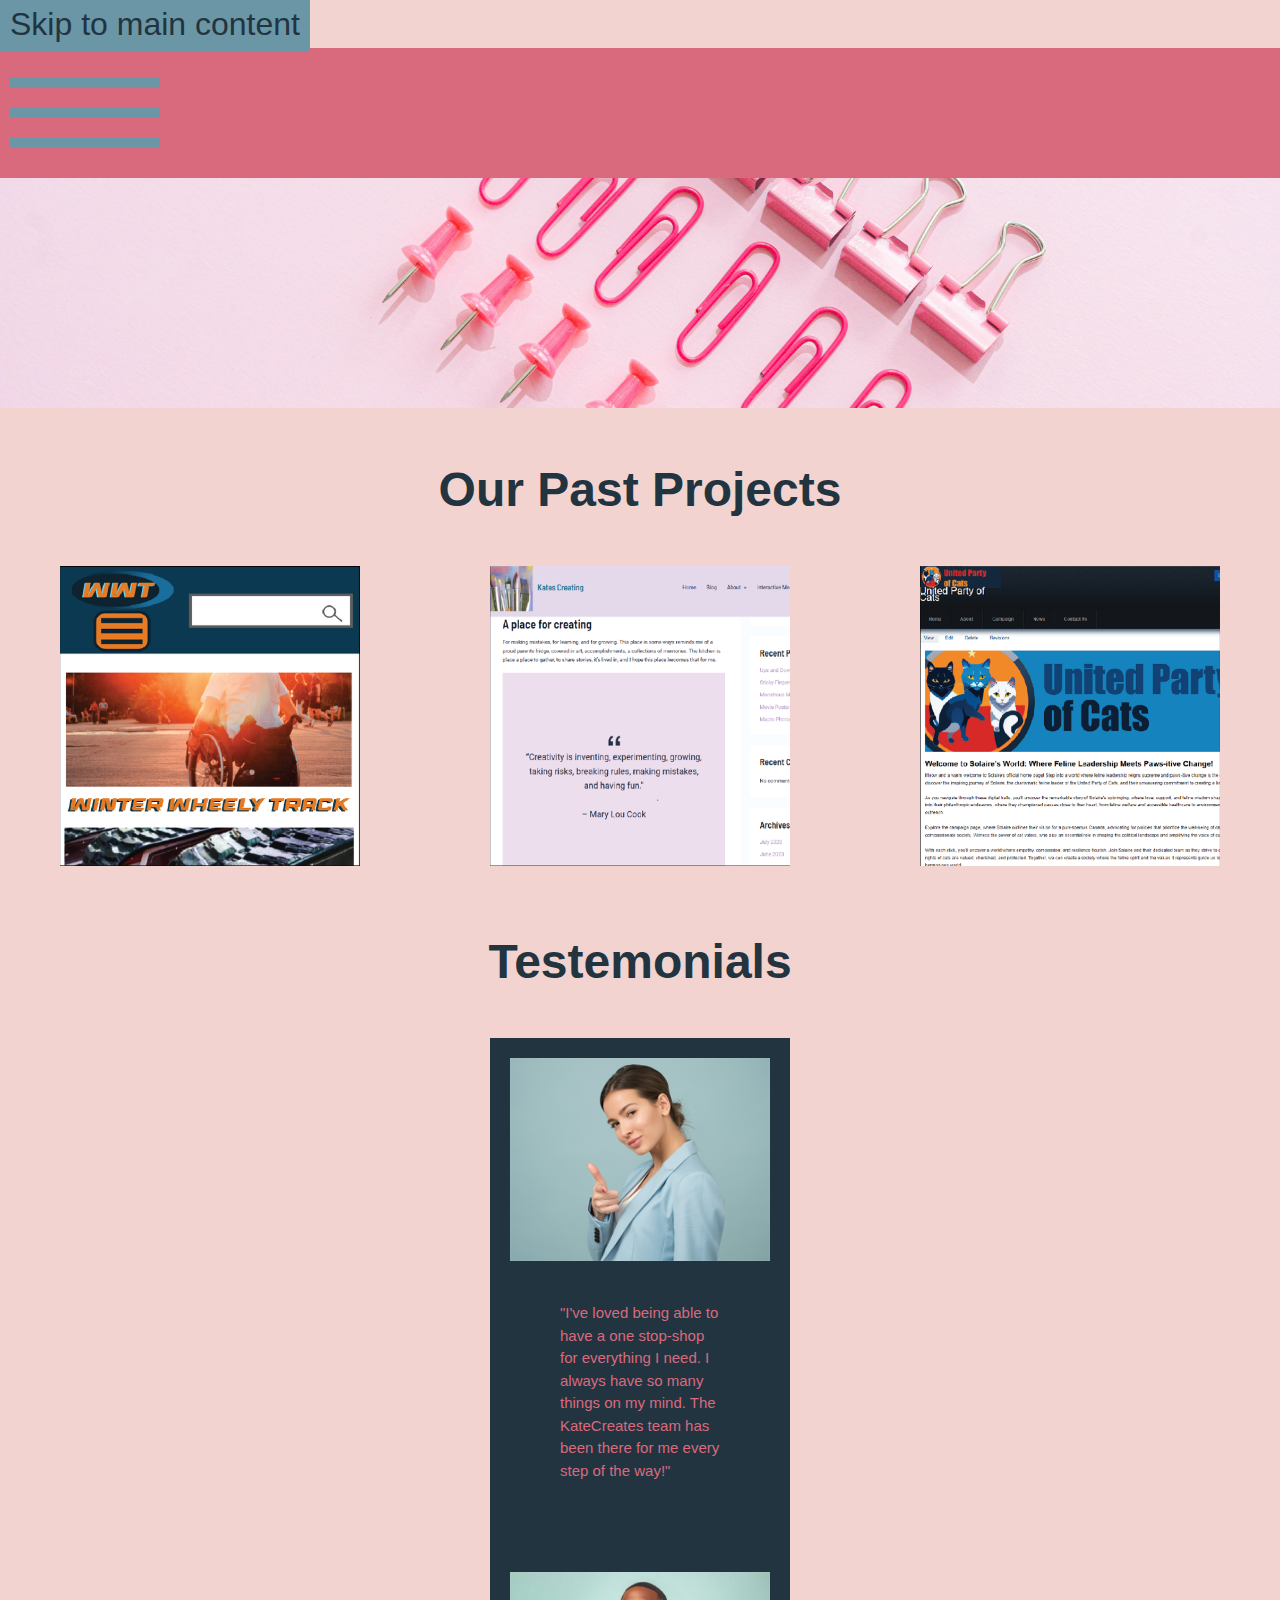
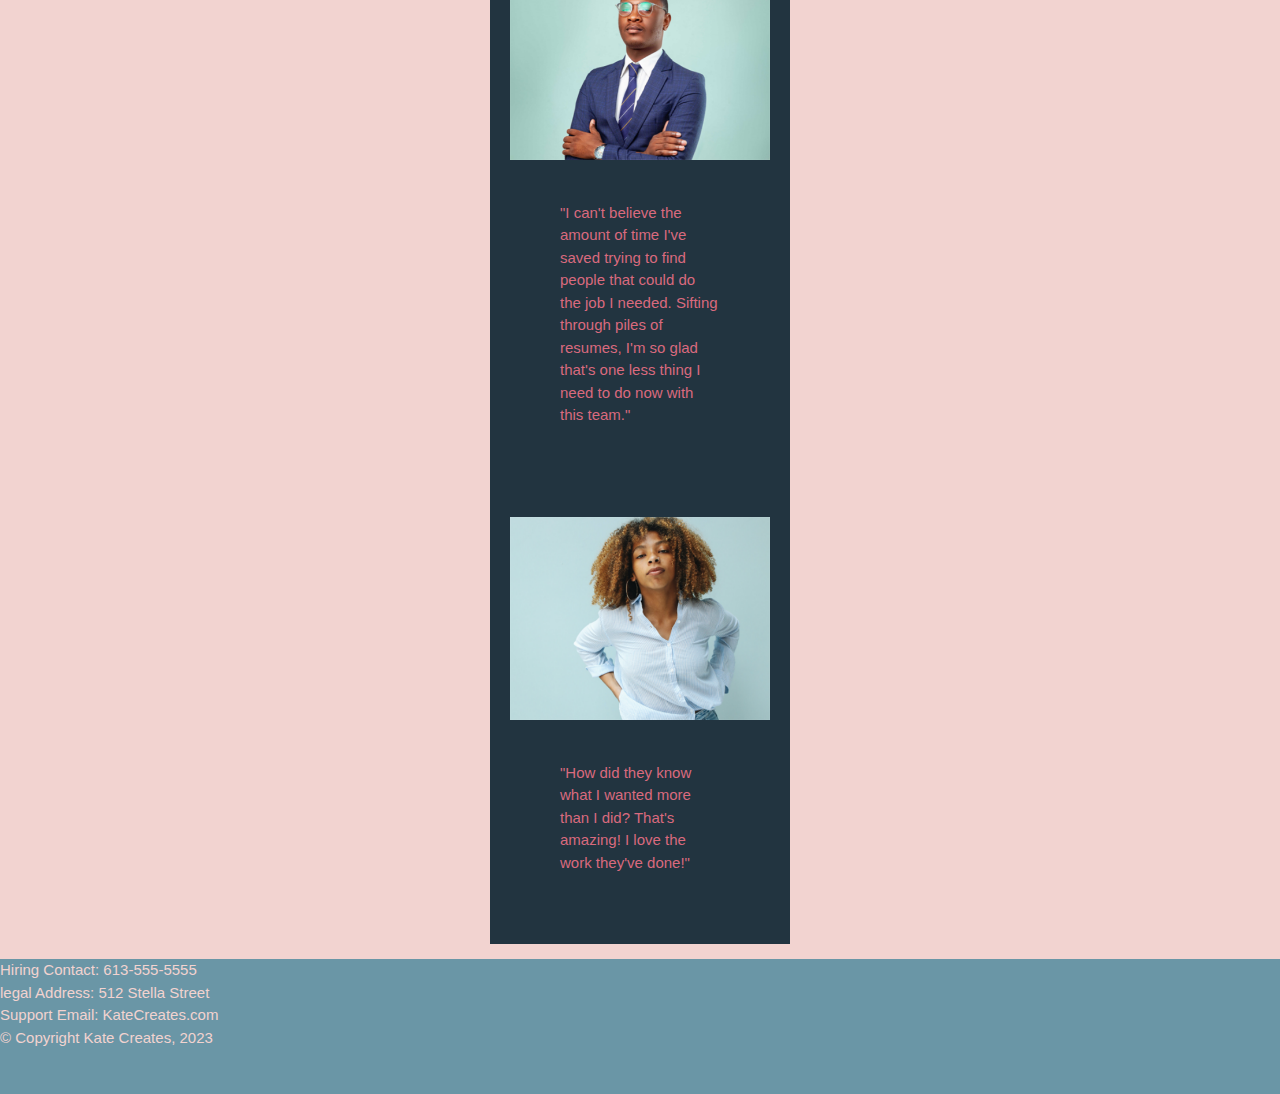
<file: index.html>
<!DOCTYPE html>
<html lang="en">
<head>
    <meta charset="UTF-8">
    <meta name="viewport" content="width=device-width, initial-scale=1.0">
    <title>Home</title>
    <link href="css/main.css" rel="stylesheet">
    <link rel="stylesheet" href="https://cdnjs.cloudflare.com/ajax/libs/font-awesome/5.15.4/css/all.min.css">
</head>
<body>
    <a href="#main-content" class="skip-link">Skip to main content</a> <!--skip link added-->
    <div class="wrapper-home" itemscope itemtype="http://schema.org/WebPage"> <!--schema added-->
        <nav role="navigation" itemscope itemtype="http://schema.org/SiteNavigationElement"> <!--aria role and schema added--> 
            <input type="checkbox" id="toggle">
            <label class="menu-btn" for="toggle">
                <span class="bar"></span>
                <span class="bar"></span>
                <span class="bar"></span>
            </label>
            <ul class="menu">
                <li>
                    <img alt="logo" src="images/logo.png">
                </li>
                <li><a href="index.html">Home</a></li>
                <li><a href="about.html">About</a></li>
                <li><a href="contact.html">Contact</a></li>
                <li><a href="#">Services</a></li>
                <li><a href="#">Portfolio</a></li>
                <li><a href="#">Blog</a></li>
            </ul>
        </nav>

        <!--banner image has image optimization-->
        <img id="home"
        srcset="images/home-430.png 430w,
                images/home-728.png 728w,
                images/home-1833.png 1833w"
        sizes="(max-width: 430px) 430px,
               (max-width: 728px) 728px,
               100vw"
        src="images/home-728.png"
        alt="banner image for the home page of pink office supplies"
        role="img"
        itemprop="image" itemscope itemtype="http://schema.org/ImageObject"> <!--aria roles and schema added-->  

        <main id="main-content" role="main"> <!--aria role added-->
        <h2>Our Past Projects</h2>
        <!--example images have image optimization-->
            <div class="wrapper-ex">
                <img id="ex-1"
                srcset="images/ex-one-340.png 340w,
                        images/ex-one-565.png 565w"
                sizes="(max-width: 340px) 340px,
                       (max-width: 565px) 565px,
                       100vw"
                src="images/ex-one.png"
                alt="Image of winter wheelytracks webpage"
                role="img"
                itemprop="image" itemscope itemtype="http://schema.org/ImageObject"> <!--aria roles and schema added--> 
                
                <img id="ex-2"
                srcset="images/ex-two-340.png 340w,
                        images/ex-two-565.png 565w"
                sizes="(max-width: 340px) 340px,
                       (max-width: 565px) 565px,
                       100vw"
                src="images/ex-two.png"
                alt="Image of kate creates webpage"
                role="img"
                itemprop="image" itemscope itemtype="http://schema.org/ImageObject"> <!--aria roles and schema added-->

                <img id="ex-3"
                srcset="images/ex-three-340.png 340w,
                        images/ex-three-565.png 565w"
                sizes="(max-width: 340px) 340px,
                       (max-width: 565px) 565px,
                       100vw"
                src="images/ex-three.png"
                alt="Image of the united party of cats webpage"
                role="img"
                itemprop="image" itemscope itemtype="http://schema.org/ImageObject"> <!--aria roles schema added-->
            </div>

        <!--testemonial images have image optimization-->
        <h2>Testemonials</h2>
        <div class="wrapper-testemonial-one" itemscope itemtype="http://schema.org/Review"> <!--schema added-->
            <div class="test-content">
                <img id="test-1"
                srcset="images/testemonials-one-365.png 365w,
                images/testemonials-one-450.png 450w"
                sizes="(max-width: 365px) 365px,
                (max-width: 450px) 450px,
                100vw"
                src="images/testemonials-one.png"
                alt="image of carol a former client"
                role="img"
                itemprop="image" itemscope itemtype="http://schema.org/ImageObject"> <!--aria roles and schema added-->
                <blockquote role="blockquote"> <!--aria role added-->
                    <p>"I've loved being able to have a one stop-shop for everything I need. I always have so many things on my mind. The KateCreates team has been there for me every step of the way!" </p>
                </blockquote>
            </div>
        </div>

        <div class="wrapper-testemonial-two" itemscope itemtype="http://schema.org/Review"> <!--schema added-->
            <div class="test-content">
                <img id="test-2"
                srcset="images/testemonials-two-365.png 365w,
                images/testemonials-two-450.png 450w"
                sizes="(max-width: 365px) 365px,
                (max-width: 450px) 450px,
                100vw"
                src="images/testemonials-two.png"
                alt="image of tom a former client"
                role="img"
                itemprop="image" itemscope itemtype="http://schema.org/ImageObject"> <!--aria roles and schema added-->
                <blockquote role="blockquote"> <!--aria role added-->
                    <p>"I can't believe the amount of time I've saved trying to find people that could do the job I needed. Sifting through piles of resumes, I'm so glad that's one less thing I need to do now with this team."</p>
                </blockquote>
            </div>
        </div>

        <div class="wrapper-testemonial-three" itemscope itemtype="http://schema.org/Review"> <!--schema added-->
            <div class="test-content">
                <img id="test-3"
                srcset="images/testemonials-three-365.png 365w,
                images/testemonials-three-450.png 450w"
                sizes="(max-width: 365px) 365px,
                (max-width: 450px) 450px,
                100vw"
                src="images/testemonials-three.png"
                alt="image of sam a former client"
                role="img"
                itemprop="image" itemscope itemtype="http://schema.org/ImageObject"> <!--aria roles and schema added-->
                <blockquote role="blockquote"> <!--aria role added-->
                    <p>"How did they know what I wanted more than I did? That's amazing! I love the work they've done!"</p>
                </blockquote>
            </div>
        </div>
        </main>

        <footer role="contentinfo" itemscope itemtype="http://schema.org/CreativeWork"> <!--aria role and schema added-->
            <p>
            Hiring Contact: 613-555-5555<br>
            legal Address: 512 Stella Street<br>
            Support Email: KateCreates.com<br>
            &copy; Copyright Kate Creates, 2023
            </p>
            <div class="social-icons">
                <a href="#" class="fa-stack">
                    <i class="fa-brands fa-facebook"></i>
                </a>
                <a href="#" class="fa-stack">
                    <i class="fa-brands fa-square-instagram"></i>
                </a>
                <a href="#" class="fa-stack">
                    <i class="fa-brands fa-square-twitter"></i>
                </a>
            </div>
        </footer>
    </div>
    <a id="main-content" class="hidden" aria-hidden="true"></a>
</body>
</html>
</file>
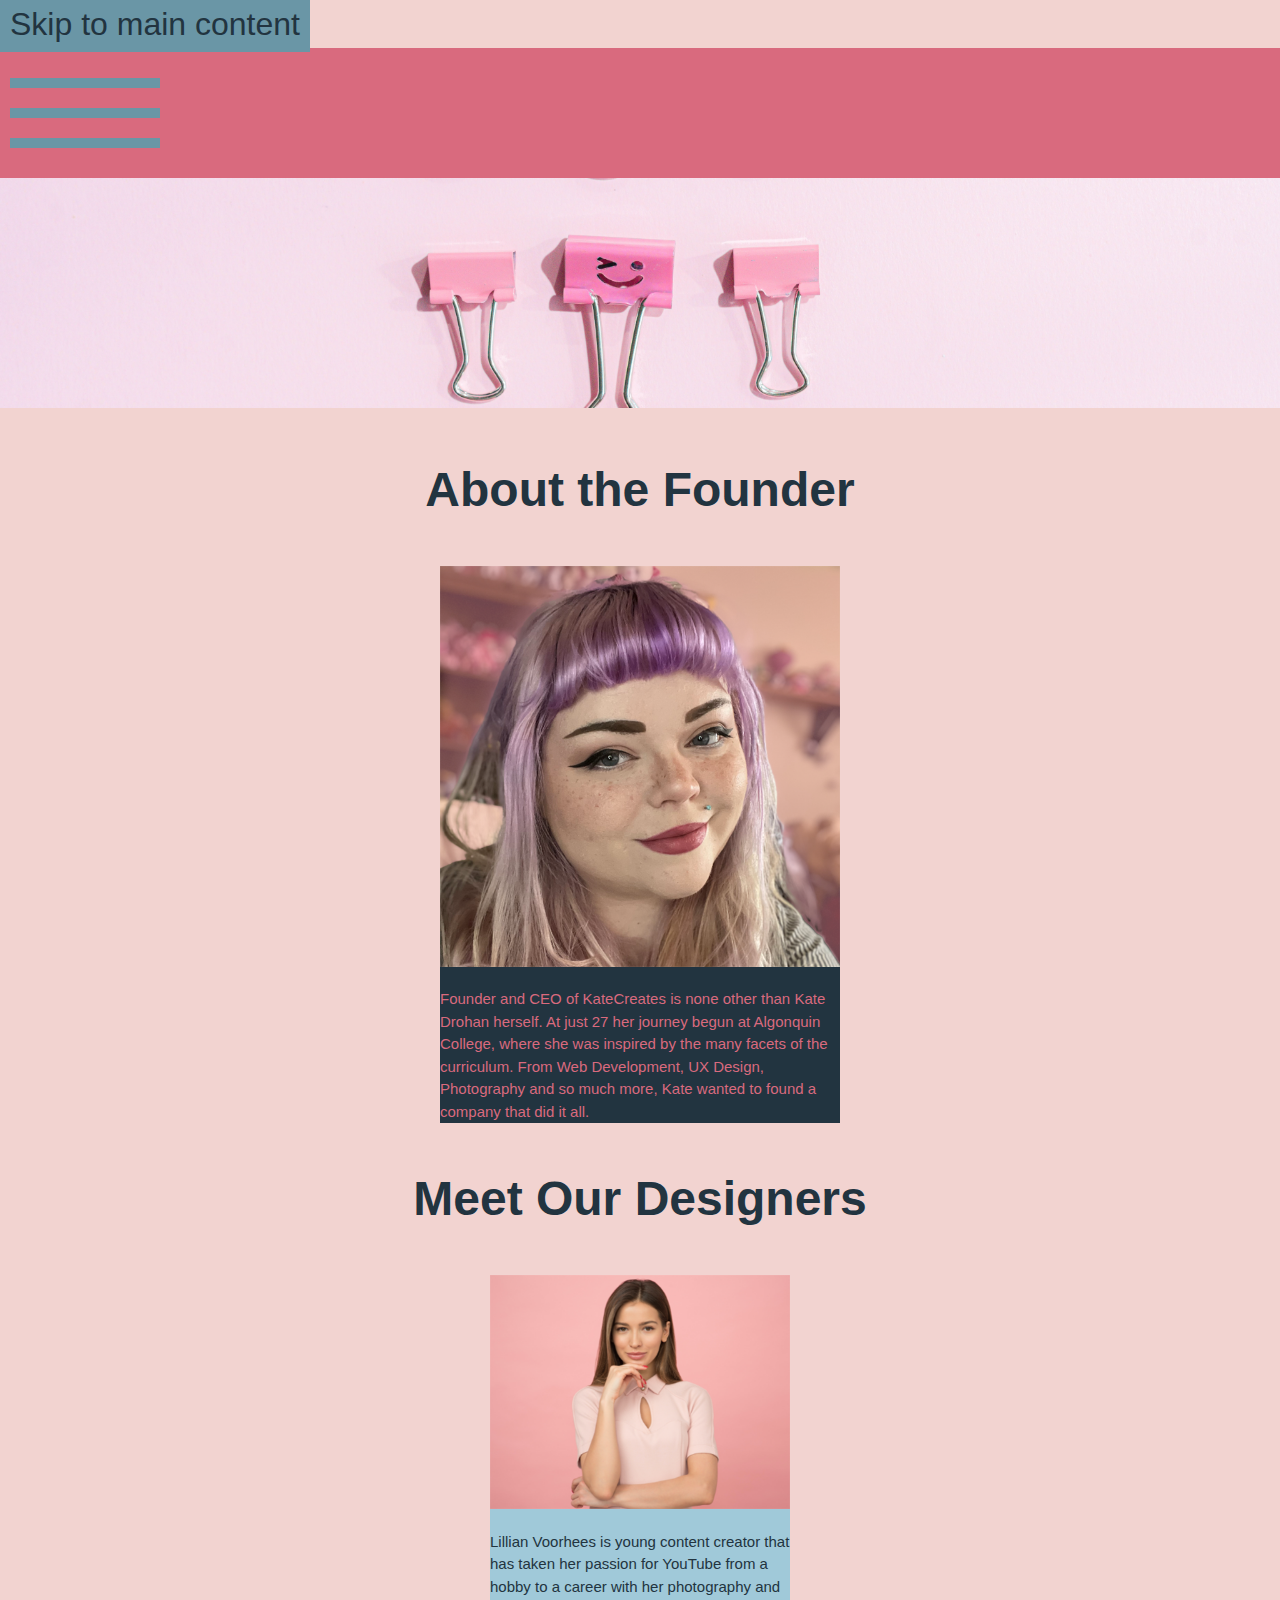
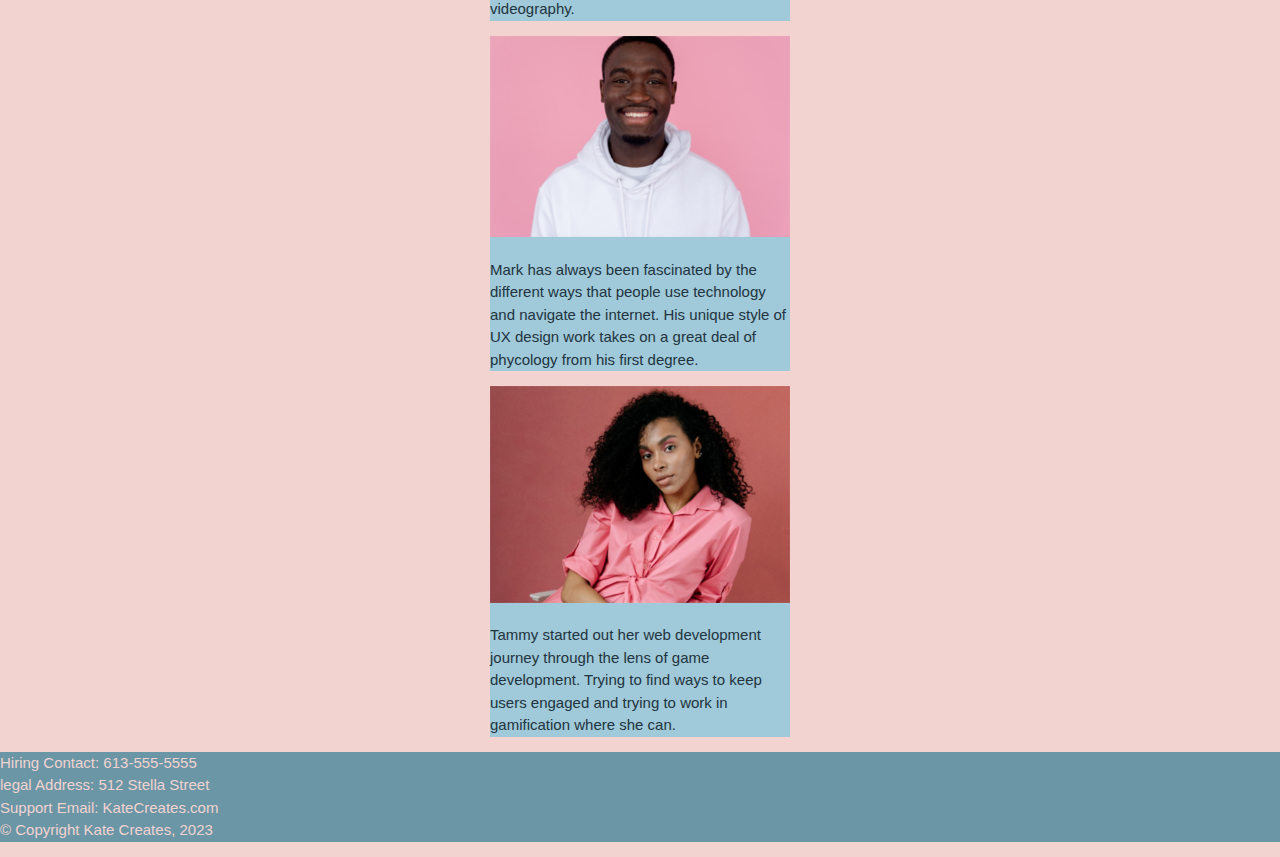
<file: about.html>
<!DOCTYPE html>
<html lang="en">
<head>
    <meta charset="UTF-8">
    <meta name="viewport" content="width=device-width, initial-scale=1.0">
    <title>About</title>
    <link href="css/main.css" rel="stylesheet">
</head>
<body>
    <a href="#main-content" class="skip-link">Skip to main content</a>
    <div class="wrapper-home" itemscope itemtype="http://schema.org/WebPage"> <!--schema added-->
        <nav role="navigation" itemscope itemtype="http://schema.org/SiteNavigationElement"> <!--aria role and schema added-->
            <input type="checkbox" id="toggle">
            <label class="menu-btn" for="toggle">
                <span class="bar"></span>
                <span class="bar"></span>
                <span class="bar"></span>
            </label>
            <ul class="menu">
                <li>
                    <img alt="logo" src="images/logo.png">
                </li>
                <li><a href="index.html">Home</a></li>
                <li><a href="about.html">About</a></li>
                <li><a href="contact.html">Contact</a></li>
                <li><a href="#">Services</a></li>
                <li><a href="#">Portfolio</a></li>
                <li><a href="#">Blog</a></li>
            </ul>
        </nav>

        <!--banner image has image optimization-->
            <img id="about"
            srcset="images/about-430.png 430w,
                    images/about-728.png 728w,
                    images/about-1833.png 1833w"
            sizes="(max-width: 430px) 430px,
                    (max-width: 728px) 728px,
                    100vw"
            src="images/about-728.png"
            alt="banner image for the about page of pink office supplies"
            role="img"
            itemprop="image" itemscope itemtype="http://schema.org/ImageObject"> <!--aria roles and schema added-->

        <!--founder image has image optimization-->
        <h2>About the Founder</h2>
        <div class="wrapper-founder" itemscope itemtype="http://schema.org/Person"> <!--schema added-->
            <img id="founder"
            srcset="images/founder-370.png 370w,
            images/founder-640.png 640w"
            sizes="(max-width: 370px) 370px,
            (max-width: 640px) 640px,
            100vw"
            src="images/founder.png"
            alt="image of founder kate drohan"
            role="img"
            itemprop="image" itemscope itemtype="http://schema.org/ImageObject"> <!--aria roles and schema added-->
            <article role="article" itemscope itemtype="http://schema.org/Article"> <!--aria role and schema added-->
                <p>Founder and CEO of KateCreates is none other than Kate Drohan herself. At just 27 her journey begun at Algonquin College, where she was inspired by the many facets of the curriculum. From Web Development, UX Design, Photography and so much more, Kate wanted to found a company that did it all.</p>
            </article>
        </div>   

        <!--designer images have image optimization-->
        <h2>Meet Our Designers</h2>

        <div class="wrapper-designers-one" itemscope itemtype="http://schema.org/Person"> <!--aria roles and schema added-->
            <img id="wrapper-designers-one"
            srcset="images/designer-one-365.png 365w,
            images/designer-one-450.png 450w"
            sizes="(max-width: 365px) 365px,
            (max-width: 365px) 365px,
            100vw"
            src="images/designer-one.png"
            alt="image of designer lillian voorhees"
            role="img"
            itemprop="image" itemscope itemtype="http://schema.org/ImageObject"> <!--aria role and schema added-->
            <article role="article" itemscope itemtype="http://schema.org/Article"> <!--aria role and schema added-->
                <p>Lillian Voorhees is young content creator that has taken her passion for YouTube from a hobby to a career with her photography and videography.</p>
            </article>
        </div>
    
        <div class="wrapper-designers-two" itemscope itemtype="http://schema.org/Person"> <!--schema added-->
            <img id="wrapper-designers-two"
            srcset="images/designer-two-365.png 365w,
            images/designer-two-450.png 450w"
            sizes="(max-width: 365px) 365px,
            (max-width: 365px) 365px,
            100vw"
            src="images/designer-two.png"
            alt="image of designer mark owens"
            role="img"
            itemprop="image" itemscope itemtype="http://schema.org/ImageObject"> <!--aria role and schema added-->
            <article role="article" itemscope itemtype="http://schema.org/Article"> <!--aria role and schema added-->
                <p>Mark has always been fascinated by the different ways that people use technology and navigate the internet. His unique style of UX design work takes on a great deal of phycology from his first degree.   </p>
            </article>
        </div>
    
        <div class="wrapper-designers-three" itemscope itemtype="http://schema.org/Person"> <!--schema added-->
            <img id="wrapper-designers-three"
            srcset="images/designer-three-365.png 365w,
            images/designer-three-450.png 450w"
            sizes="(max-width: 365px) 365px,
            (max-width: 365px) 365px,
            100vw"
            src="images/designer-three.png"
            alt="image of designer tammy charles"
            role="img"
            itemprop="image" itemscope itemtype="http://schema.org/ImageObject"> <!--aria role and schema added-->
            <article role="article" itemscope itemtype="http://schema.org/Article"> <!--aria role and added--> 
                <p>Tammy started out her web development journey through the lens of game development. Trying to find ways to keep users engaged and trying to work in gamification where she can.</p>
            </article>
        </div>

        <footer role="contentinfo" itemscope itemtype="http://schema.org/CreativeWork"> <!--aria role and schema added-->
            <p>
                Hiring Contact: 613-555-5555<br>
                legal Address: 512 Stella Street<br>
                Support Email: KateCreates.com<br>
                &copy; Copyright Kate Creates, 2023
            </p>
        </footer>
        <a id="main-content" class="hidden" aria-hidden="true"></a>
    </div>
</body>
</html>
</file>
<file: css/main.css>
body {
    font-family: 'Open Sans', sans-serif;
    margin: auto;
	font-size: 15px;
	line-height: 1.5;
    background-color: #F2D3D0;
}

h2 {
    font-size: 3rem;
    color: #223440;
}

.skip-link {
    color: #D96A7E;
    background-color: #6A96A6;
    font-size: 2rem;
    padding: 10px;
}

/*adds background colour and centers links*/
nav {
    display: flex;
    background-color: #D96A7E;
    text-align: center;
}

/*removes bullets from nav items*/
nav ul {
    list-style: none;
}

/*hamburger menu, adds padding*/
.menu-btn {
    display: block;
    cursor: pointer;
    padding: 10px;
}

/*adds style to the bars that make up hamburger menu*/
.bar {
    display: block;
    width: 150px;
    height: 10px;
    margin: 20px auto;
    background-color: #6A96A6;
    transition: 0.3s;
}

#toggle:checked + .menu-btn .bar:nth-child(1) {
    transform: rotate(-45deg);
}

#toggle:checked + .menu-btn .bar:nth-child(2) {
    opacity: 0;
}

#toggle:checked + .menu-btn .bar:nth-child(3) {
    transform: rotate(45deg);
}

/*hamburger menu, removes list sstyle, adds size, colour, padding, box shadow, rounds out visable corners*/
.menu {
    list-style: none;
    margin: 0;
    padding: 0;
    position: absolute;
    top: 50px;
    left: -600px;
    background-color: #A0C9D9;
    width: 500px;
    box-shadow: 2px 2px 5px rgba(0, 0, 0, 0.2);
    transition: 0.3s;
    font-size: 2rem;
    border-top-right-radius: 20px;
    border-bottom-right-radius: 20px;
}

#toggle:checked ~ .menu {
    left: 0;
}

.menu li {
    padding: 15px;
    border-bottom: 3px solid #F2D3D0;
}

.menu li:last-child {
    border-bottom: none;
}

.menu li a {
    text-decoration: none;
    color: #333;
    transition: 0.2s;
}

/*hides the default checkbox from hamburger menu*/
#toggle {
    display: none;
}

/*adds hover state colour for hamburger menu*/
.menu li a:hover {
    color: #D96A7E;
}

/*removes underline from nav items and sets colour*/
a:link {
    text-decoration: none;
    color: #223440;
  }

  /*changes visited link colour*/
  a:visited {
    color: #A0C9D9;
  }

h2 {
    text-align: center;
}

/*wrapper going around home page*/
.wrapper-home {
    display: block;
    margin-left: auto;
    margin-right: auto;
    width: auto;
}

/*home, about and conact page banner image*/
#home , #about , #contact {
    width: 100%;
    height: auto;
}

/*home, wrapper for project examples, centers and adds padding*/
.wrapper-ex {
    margin-left:auto;
    margin-right: auto;
    padding-left: 100px;
    padding-right: 100px;
}

/*home, max size for project example images*/ 
#ex-1 , #ex-2 , #ex-3 {
    max-width: 100%;
}

/*add padding*/
/*home page testemonials centered, width set, text and background colour*/
.wrapper-testemonial-one , .wrapper-testemonial-two , .wrapper-testemonial-three {
    display: block;
    margin-left: auto;
    margin-right: auto;
    width: 300px;
    background-color: #223440;
    color: #D96A7E;
}

/*home, adds spacing and style to testemonials*/
.test-content p {
    margin: 10px;
    margin-bottom: 40px;
    padding-bottom: 10px;
}

.test-content img {
    width: 100%;
    height: auto;
    margin-bottom: 10px;
}

/*home page testemonial images*/
#test-1 , #test-2 , #test-3 {
    max-width: 100%;
}

/*about page founder centered, width set, text colour and backgrond*/
.wrapper-founder {
    display: block;
    margin-left: auto;
    margin-right: auto;
    width: 400px;
    background-color: #223440;
    color: #D96A7E;
}

/*about page founder image*/
#founder {
    width: 400px;
}

/*about page designer info centered, width set, text colour an background*/
.wrapper-designers-one , .wrapper-designers-two , .wrapper-designers-three {
    display: block;
    margin-left: auto;
    margin-right: auto;
    width: 300px;
    background-color: #A0C9D9;
    color: #223440;
}

/*about page designer images width set*/
#wrapper-designers-one , #wrapper-designers-two , #wrapper-designers-three {
    width: 300px;
} 

/*wrapper going around contact page*/
.wrapper-contact {
    display: block;
    margin-left: auto;
    margin-right: auto;
    width: auto;
}

.icons {
    display: flex;
    flex-direction: column;
    align-items: center;
    justify-content: center;
}

/*contact page: adds styling, colour and size of icons on contact page*/
.fa-location-dot , .fa-phone , .fa-envelope , .fa-fax {
    display: flex;
    justify-content: center;
    align-items: center;
    border-radius: 50%;
    padding: 0.5em 0.6em;
    font-size: 9rem;
    color: #D96A7E;
    background-color: #223440;
    width: 8rem;
    height: 8rem;
    margin: 5px;
}

.wrapper-phone .info , .wrapper-email .info , .wrapper-fax .info {
    position: absolute;
    display: none;
    background-color: #D96A7E;
    color: #223440;
    padding: 10px 15px;
    border-radius: 5px;
    z-index: 1;
    font-size: 2rem;
}

.wrapper-phone:hover .info , .wrapper-email:hover .info , .wrapper-fax:hover .info {
    display: block;
}

/*contact, centers and adds sizing and padding to map container*/
.map-container {
    width: 100%;
    max-width: 500px;
    margin: 0 auto;
    padding: 20px;
    text-align: center;
}

/*contact, makes iframe fill container and sets height*/
.map-container iframe {
    width: 100%;
    height: 500px;
}

/*contact, centers form*/
.wrapper-message {
    text-align: center;
}

/*contact, adds padding and aligns text, responsize size, with maxium width*/
.contact {
    display: inline-block;
    padding: 20px;
    text-align: left;
    width: 80%;
    max-width: 500px;
    margin: 0 auto;
}

/*contact, adds style and size of font*/
.form {
    font-size: 20px;
    margin-bottom: 0;
}

input[type="text"],
textarea {
    width: 100%;
    padding: 10px;
    font-size: inherit; 
    border: 1px solid #D96A7E;
}

 /*contact, adds background and text colour, as well as border*/ 
#urname , #email {
    background-color: #223440;
    color: #D96A7E;
    border: 1px solid #D96A7E;
}

/* contact, adds background and text colour, as well as border*/
#urmessage {
    background-color: #A0C9D9;
    color: #D96A7E;
    border: 1px solid #D96A7E;
    padding-bottom: 100px;
}

.textarea-container {
    position: relative;
}

/*contact, adds in colours, size, postion for button*/
button {
    position: absolute;
    bottom: 10px;
    right: 10px;
    padding: 10px 20px;
    margin-bottom: 10px;
    font-size: 20px;
    background-color: #223440;
    color: #D96A7E;
    border: none;
    cursor: pointer;
}

/*sets background colour of footer and text colour*/
footer {
    background-color: #6A96A6;
    color: #F2D3D0;
}


.social-icons a:hover {
    color: #D96A7E;
}
/*ipad size breakpoint*/
@media screen and (min-width:760px) {

}

/*desktop breakpoint*/
@media screen and (min-width: 1000px) {
    .wrapper-ex,
    .wrapper-testemonial-one,
    .wrapper-testemonial-two,
    .wrapper-testemonial-three {
        display: flex;
        flex-wrap: wrap;
        justify-content: space-between;
        max-width: 1000px;
        margin: 0 auto;
        padding: 20px;
        box-sizing: border-box;
    }

    .wrapper-ex img,
    .wrapper-testemonial-one img,
    .wrapper-testemonial-two img,
    .wrapper-testemonial-three img {
        max-width: 100%;
        margin-bottom: 20px;
        box-sizing: border-box;
    }

    .wrapper-ex {
        display: flex;
        flex-wrap: wrap;
        justify-content: space-between;
        padding: 0 20px;
        max-width: 1200px;
        margin: 0 auto;
        box-sizing: border-box;
    }

    .wrapper-ex img {
        max-width: 100%;
        margin-bottom: 20px;
        box-sizing: border-box;
    }

    #ex-1, #ex-2, #ex-3 {
        max-width: 300px;
    }
}
</file>
